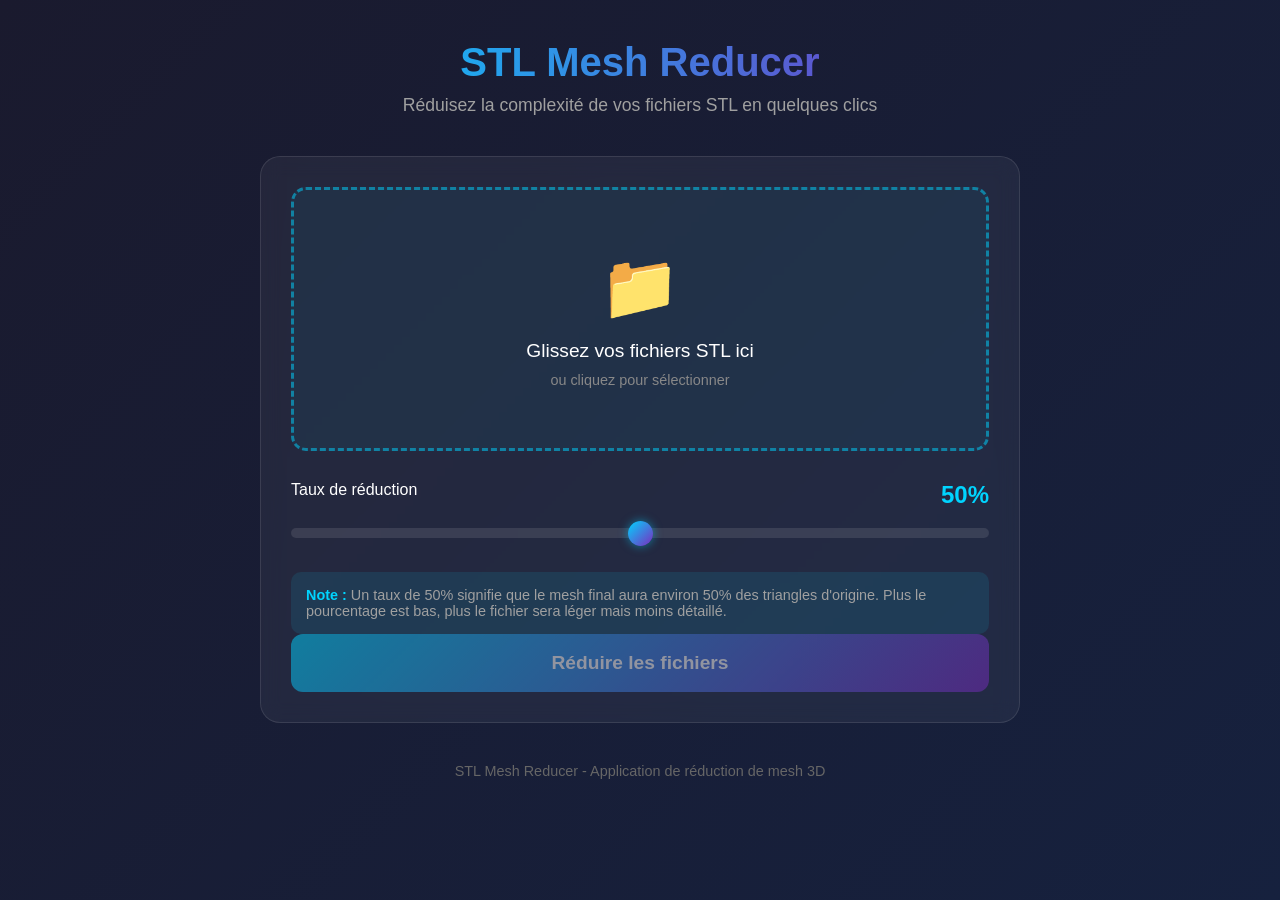
<file: templates/index.html>
<!DOCTYPE html>
<html lang="fr">
<head>
    <meta charset="UTF-8">
    <meta name="viewport" content="width=device-width, initial-scale=1.0">
    <title>STL Mesh Reducer - Réducteur de Mesh 3D</title>
    <style>
        * {
            margin: 0;
            padding: 0;
            box-sizing: border-box;
        }

        body {
            font-family: 'Segoe UI', Tahoma, Geneva, Verdana, sans-serif;
            background: linear-gradient(135deg, #1a1a2e 0%, #16213e 100%);
            min-height: 100vh;
            color: #fff;
        }

        .container {
            max-width: 800px;
            margin: 0 auto;
            padding: 40px 20px;
        }

        header {
            text-align: center;
            margin-bottom: 40px;
        }

        h1 {
            font-size: 2.5rem;
            margin-bottom: 10px;
            background: linear-gradient(90deg, #00d4ff, #7b2cbf);
            -webkit-background-clip: text;
            -webkit-text-fill-color: transparent;
            background-clip: text;
        }

        .subtitle {
            color: #a0a0a0;
            font-size: 1.1rem;
        }

        .card {
            background: rgba(255, 255, 255, 0.05);
            border-radius: 20px;
            padding: 30px;
            margin-bottom: 20px;
            backdrop-filter: blur(10px);
            border: 1px solid rgba(255, 255, 255, 0.1);
        }

        .drop-zone {
            border: 3px dashed rgba(0, 212, 255, 0.5);
            border-radius: 15px;
            padding: 60px 20px;
            text-align: center;
            cursor: pointer;
            transition: all 0.3s ease;
            background: rgba(0, 212, 255, 0.05);
        }

        .drop-zone:hover, .drop-zone.dragover {
            border-color: #00d4ff;
            background: rgba(0, 212, 255, 0.15);
            transform: scale(1.02);
        }

        .drop-zone-icon {
            font-size: 4rem;
            margin-bottom: 15px;
        }

        .drop-zone-text {
            font-size: 1.2rem;
            margin-bottom: 10px;
        }

        .drop-zone-hint {
            color: #888;
            font-size: 0.9rem;
        }

        #fileInput {
            display: none;
        }

        .file-list {
            margin-top: 20px;
        }

        .file-item {
            display: flex;
            justify-content: space-between;
            align-items: center;
            padding: 12px 15px;
            background: rgba(255, 255, 255, 0.05);
            border-radius: 10px;
            margin-bottom: 8px;
        }

        .file-name {
            display: flex;
            align-items: center;
            gap: 10px;
        }

        .file-icon {
            color: #00d4ff;
        }

        .file-remove {
            background: none;
            border: none;
            color: #ff6b6b;
            cursor: pointer;
            font-size: 1.2rem;
            padding: 5px;
            transition: transform 0.2s;
        }

        .file-remove:hover {
            transform: scale(1.2);
        }

        .slider-container {
            margin: 30px 0;
        }

        .slider-label {
            display: flex;
            justify-content: space-between;
            margin-bottom: 15px;
        }

        .slider-value {
            font-size: 1.5rem;
            font-weight: bold;
            color: #00d4ff;
        }

        input[type="range"] {
            width: 100%;
            height: 10px;
            border-radius: 5px;
            background: rgba(255, 255, 255, 0.1);
            outline: none;
            -webkit-appearance: none;
        }

        input[type="range"]::-webkit-slider-thumb {
            -webkit-appearance: none;
            width: 25px;
            height: 25px;
            border-radius: 50%;
            background: linear-gradient(135deg, #00d4ff, #7b2cbf);
            cursor: pointer;
            box-shadow: 0 0 10px rgba(0, 212, 255, 0.5);
        }

        .btn {
            width: 100%;
            padding: 18px;
            font-size: 1.2rem;
            font-weight: bold;
            border: none;
            border-radius: 12px;
            cursor: pointer;
            transition: all 0.3s ease;
        }

        .btn-primary {
            background: linear-gradient(135deg, #00d4ff, #7b2cbf);
            color: #fff;
        }

        .btn-primary:hover:not(:disabled) {
            transform: translateY(-3px);
            box-shadow: 0 10px 30px rgba(0, 212, 255, 0.3);
        }

        .btn-primary:disabled {
            opacity: 0.5;
            cursor: not-allowed;
        }

        .btn-download {
            background: linear-gradient(135deg, #00c853, #00e676);
            color: #fff;
            margin-top: 15px;
        }

        .btn-compare {
            background: linear-gradient(135deg, #7b2cbf, #00d4ff);
            color: #fff;
            margin-top: 10px;
        }

        .btn-row {
            display: flex;
            gap: 10px;
            margin-top: 15px;
        }

        .btn-row .btn {
            flex: 1;
        }

        .progress-container {
            display: none;
            margin-top: 20px;
        }

        .progress-bar {
            height: 8px;
            background: rgba(255, 255, 255, 0.1);
            border-radius: 4px;
            overflow: hidden;
        }

        .progress-fill {
            height: 100%;
            background: linear-gradient(90deg, #00d4ff, #7b2cbf);
            width: 0%;
            transition: width 0.3s ease;
            animation: pulse 1.5s ease-in-out infinite;
        }

        @keyframes pulse {
            0%, 100% { opacity: 1; }
            50% { opacity: 0.7; }
        }

        .progress-text {
            text-align: center;
            margin-top: 10px;
            color: #a0a0a0;
        }

        .results {
            display: none;
        }

        .result-item {
            display: flex;
            justify-content: space-between;
            align-items: center;
            padding: 15px;
            background: rgba(0, 200, 83, 0.1);
            border-radius: 10px;
            margin-bottom: 10px;
            border-left: 4px solid #00c853;
        }

        .result-item.error {
            background: rgba(255, 107, 107, 0.1);
            border-left-color: #ff6b6b;
        }

        .result-stats {
            font-size: 0.9rem;
            color: #a0a0a0;
        }

        .result-reduction {
            font-weight: bold;
            color: #00c853;
        }

        footer {
            text-align: center;
            margin-top: 40px;
            color: #666;
            font-size: 0.9rem;
        }

        .info-box {
            background: rgba(0, 212, 255, 0.1);
            border-radius: 10px;
            padding: 15px;
            margin-top: 20px;
            font-size: 0.9rem;
            color: #a0a0a0;
        }

        .info-box strong {
            color: #00d4ff;
        }
    </style>
</head>
<body>
    <div class="container">
        <header>
            <h1>STL Mesh Reducer</h1>
            <p class="subtitle">Réduisez la complexité de vos fichiers STL en quelques clics</p>
        </header>

        <div class="card">
            <div class="drop-zone" id="dropZone">
                <div class="drop-zone-icon">📁</div>
                <div class="drop-zone-text">Glissez vos fichiers STL ici</div>
                <div class="drop-zone-hint">ou cliquez pour sélectionner</div>
                <input type="file" id="fileInput" multiple accept=".stl">
            </div>

            <div class="file-list" id="fileList"></div>

            <div class="slider-container">
                <div class="slider-label">
                    <span>Taux de réduction</span>
                    <span class="slider-value" id="sliderValue">50%</span>
                </div>
                <input type="range" id="reductionSlider" min="10" max="90" value="50">
            </div>

            <div class="info-box">
                <strong>Note :</strong> Un taux de 50% signifie que le mesh final aura environ 50% des triangles d'origine.
                Plus le pourcentage est bas, plus le fichier sera léger mais moins détaillé.
            </div>

            <button class="btn btn-primary" id="processBtn" disabled>
                Réduire les fichiers
            </button>

            <div class="progress-container" id="progressContainer">
                <div class="progress-bar">
                    <div class="progress-fill" id="progressFill"></div>
                </div>
                <div class="progress-text" id="progressText">Traitement en cours...</div>
            </div>

            <div class="results" id="results">
                <h3 style="margin-bottom: 15px;">Résultats</h3>
                <div id="resultsList"></div>
                <div class="btn-row" id="btnRow" style="display: none;">
                    <button class="btn btn-compare" id="compareBtn">
                        Comparer en 3D
                    </button>
                    <button class="btn btn-download" id="downloadBtn">
                        Télécharger
                    </button>
                </div>
            </div>
        </div>

        <footer>
            <p>STL Mesh Reducer - Application de réduction de mesh 3D</p>
        </footer>
    </div>

    <script>
        const dropZone = document.getElementById('dropZone');
        const fileInput = document.getElementById('fileInput');
        const fileList = document.getElementById('fileList');
        const slider = document.getElementById('reductionSlider');
        const sliderValue = document.getElementById('sliderValue');
        const processBtn = document.getElementById('processBtn');
        const progressContainer = document.getElementById('progressContainer');
        const progressFill = document.getElementById('progressFill');
        const progressText = document.getElementById('progressText');
        const results = document.getElementById('results');
        const resultsList = document.getElementById('resultsList');
        const downloadBtn = document.getElementById('downloadBtn');

        let selectedFiles = [];

        // Slider
        slider.addEventListener('input', () => {
            sliderValue.textContent = slider.value + '%';
        });

        // Drop zone events
        dropZone.addEventListener('click', () => fileInput.click());

        dropZone.addEventListener('dragover', (e) => {
            e.preventDefault();
            dropZone.classList.add('dragover');
        });

        dropZone.addEventListener('dragleave', () => {
            dropZone.classList.remove('dragover');
        });

        dropZone.addEventListener('drop', (e) => {
            e.preventDefault();
            dropZone.classList.remove('dragover');
            handleFiles(e.dataTransfer.files);
        });

        fileInput.addEventListener('change', () => {
            handleFiles(fileInput.files);
        });

        function handleFiles(files) {
            for (let file of files) {
                if (file.name.toLowerCase().endsWith('.stl')) {
                    if (!selectedFiles.find(f => f.name === file.name)) {
                        selectedFiles.push(file);
                    }
                }
            }
            updateFileList();
        }

        function updateFileList() {
            fileList.innerHTML = '';
            selectedFiles.forEach((file, index) => {
                const div = document.createElement('div');
                div.className = 'file-item';
                div.innerHTML = `
                    <div class="file-name">
                        <span class="file-icon">📄</span>
                        <span>${file.name}</span>
                        <span style="color: #888; font-size: 0.9rem;">(${formatSize(file.size)})</span>
                    </div>
                    <button class="file-remove" onclick="removeFile(${index})">×</button>
                `;
                fileList.appendChild(div);
            });
            processBtn.disabled = selectedFiles.length === 0;
        }

        function removeFile(index) {
            selectedFiles.splice(index, 1);
            updateFileList();
        }

        function formatSize(bytes) {
            if (bytes < 1024) return bytes + ' B';
            if (bytes < 1024 * 1024) return (bytes / 1024).toFixed(1) + ' KB';
            return (bytes / (1024 * 1024)).toFixed(1) + ' MB';
        }

        // Process files
        processBtn.addEventListener('click', async () => {
            if (selectedFiles.length === 0) return;

            const formData = new FormData();
            selectedFiles.forEach(file => {
                formData.append('files[]', file);
            });
            formData.append('taux', slider.value);

            processBtn.disabled = true;
            progressContainer.style.display = 'block';
            results.style.display = 'none';
            progressFill.style.width = '0%';
            progressText.textContent = 'Envoi des fichiers...';

            // Simulate progress
            let progress = 0;
            const progressInterval = setInterval(() => {
                if (progress < 90) {
                    progress += Math.random() * 10;
                    progressFill.style.width = Math.min(progress, 90) + '%';
                }
            }, 300);

            try {
                const response = await fetch('/upload', {
                    method: 'POST',
                    body: formData
                });

                clearInterval(progressInterval);
                progressFill.style.width = '100%';
                progressText.textContent = 'Terminé !';

                const data = await response.json();

                if (data.succes) {
                    showResults(data);
                } else {
                    alert('Erreur: ' + (data.error || 'Une erreur est survenue'));
                }
            } catch (error) {
                clearInterval(progressInterval);
                alert('Erreur de connexion: ' + error.message);
            }

            processBtn.disabled = false;
        });

        function showResults(data) {
            results.style.display = 'block';
            resultsList.innerHTML = '';

            const btnRow = document.getElementById('btnRow');
            const compareBtn = document.getElementById('compareBtn');

            data.fichiers.forEach(file => {
                const div = document.createElement('div');
                div.className = 'result-item' + (file.succes ? '' : ' error');

                if (file.succes) {
                    const tailleOrigine = file.taille_origine ? formatSize(file.taille_origine) : '';
                    const tailleReduit = file.taille_reduit ? formatSize(file.taille_reduit) : '';
                    const infoTaille = tailleOrigine && tailleReduit ? ` | ${tailleOrigine} → ${tailleReduit}` : '';

                    div.innerHTML = `
                        <div>
                            <div><strong>${file.fichier}</strong> → ${file.fichier_sortie}</div>
                            <div class="result-stats">
                                ${file.triangles_origine.toLocaleString()} → ${file.triangles_final.toLocaleString()} triangles${infoTaille}
                            </div>
                        </div>
                        <div class="result-reduction">-${file.reduction_reelle}%</div>
                    `;
                } else {
                    div.innerHTML = `
                        <div>
                            <div><strong>${file.fichier}</strong></div>
                            <div class="result-stats" style="color: #ff6b6b;">Erreur: ${file.erreur}</div>
                        </div>
                    `;
                }

                resultsList.appendChild(div);
            });

            if (data.download_url) {
                btnRow.style.display = 'flex';
                downloadBtn.textContent = data.is_zip ? 'Télécharger ZIP' : 'Télécharger';

                // Bouton de comparaison 3D
                if (data.compare_url) {
                    compareBtn.style.display = 'block';
                    compareBtn.onclick = () => {
                        window.open(data.compare_url, '_blank');
                    };
                } else {
                    compareBtn.style.display = 'none';
                }

                downloadBtn.onclick = () => {
                    window.location.href = data.download_url;
                    // Reset après téléchargement
                    setTimeout(() => {
                        selectedFiles = [];
                        updateFileList();
                        results.style.display = 'none';
                        progressContainer.style.display = 'none';
                        btnRow.style.display = 'none';
                    }, 1000);
                };
            }
        }
    </script>
</body>
</html>
</file>
